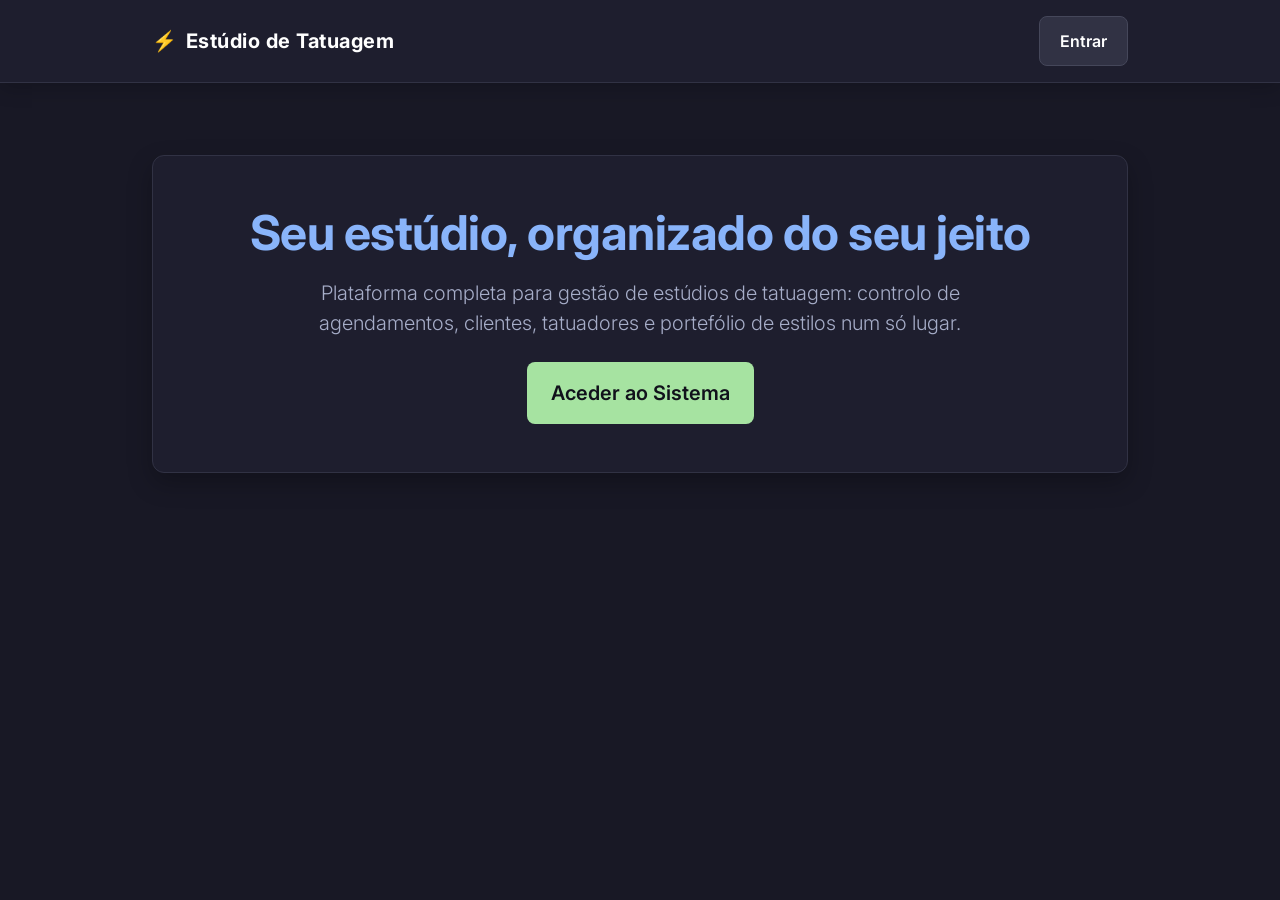
<file: frontend/index.html>
<!DOCTYPE html>
<html lang="pt-br">
<head>
  <meta charset="UTF-8">
  <meta name="viewport" content="width=device-width, initial-scale=1.0">
  <title>Estúdio de Tatuagem</title>
  <!-- Bootstrap 5 CSS -->
  <link href="https://cdn.jsdelivr.net/npm/bootstrap@5.3.0/dist/css/bootstrap.min.css" rel="stylesheet">
  <!-- O teu CSS Personalizado -->
  <link rel="stylesheet" href="style.css">
</head>
<body>

  <!-- Barra de Navegação -->
  <nav class="navbar navbar-expand-lg">
    <div class="container">
      <a class="navbar-brand" href="index.html">Estúdio de Tatuagem</a>
      <div>
        <a href="login.html" class="btn btn-primary">Entrar</a>
      </div>
    </div>
  </nav>

  <!-- Conteúdo Principal -->
  <div class="container py-5 text-center">
    <div class="card-custom my-4 py-5 px-4">
      <h1 class="display-5 fw-bold mb-3">Seu estúdio, organizado do seu jeito</h1>
      <p class="lead mb-4 mx-auto" style="max-width: 650px;">
        Plataforma completa para gestão de estúdios de tatuagem: controlo de agendamentos, clientes, tatuadores e portefólio de estilos num só lugar.
      </p>
      <div class="d-flex justify-content-center gap-3">
        <a href="login.html" class="btn btn-success px-4 py-3 fs-5">Aceder ao Sistema</a>
      </div>
    </div>
  </div>

</body>
</html>
</file>
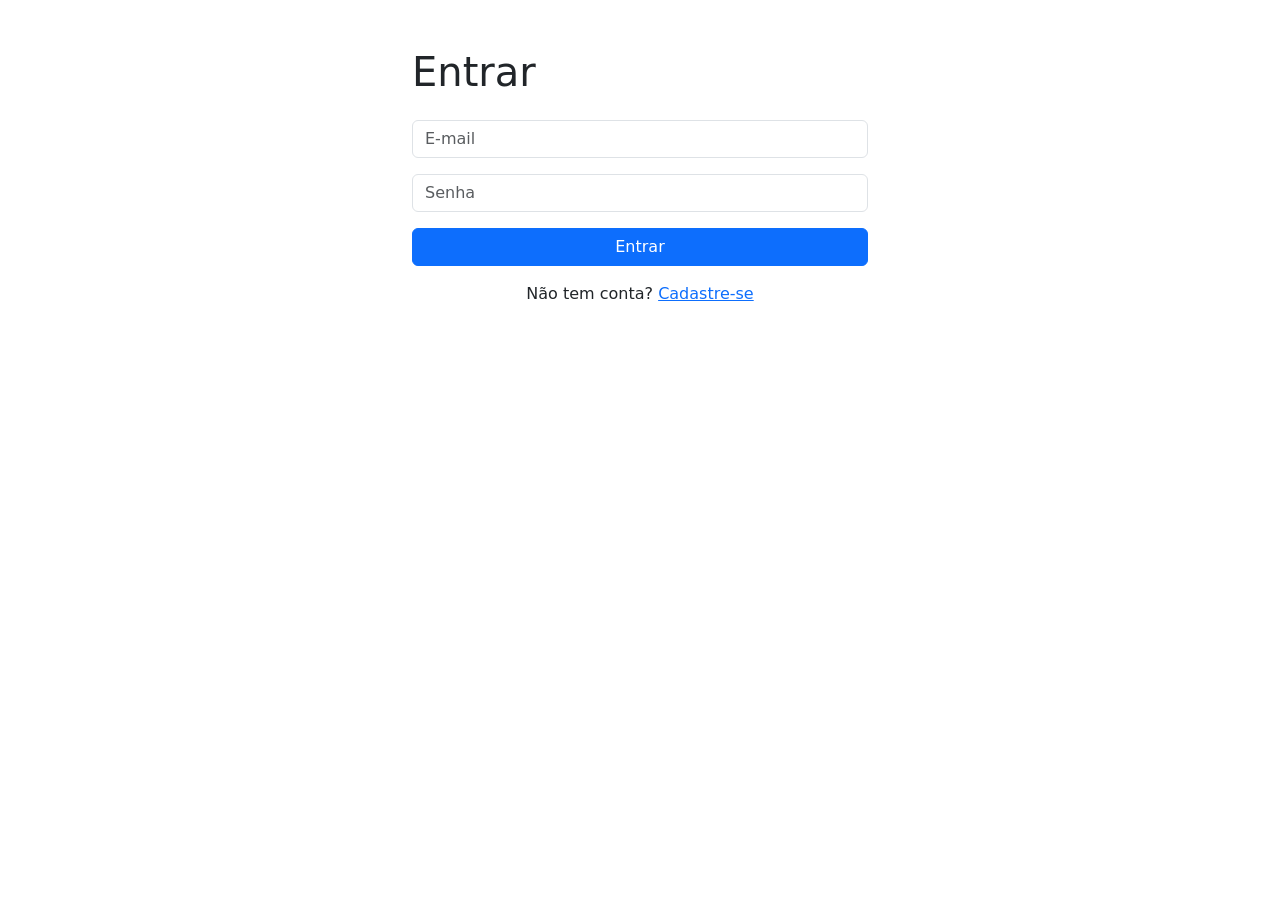
<file: frontend/agendamentos.html>
<!DOCTYPE html>
<html lang="pt-br">
<head>
  <meta charset="UTF-8">
  <title>Agendamentos — Estúdio de Tatuagem</title>
  <link href="https://cdn.jsdelivr.net/npm/bootstrap@5.3.0/dist/css/bootstrap.min.css" rel="stylesheet">
</head>
<body class="bg-light">

  <nav class="navbar navbar-dark bg-dark mb-4">
    <div class="container">
      <span class="navbar-brand">Estúdio de Tatuagem</span>
      <div>
        <a href="dashboard.html" class="text-light me-3">Início</a>
        <a href="clientes.html" class="text-light me-3">Clientes</a>
        <a href="senioridade.html" class="text-light me-3">Senioridade</a>
        <a href="estilos.html" class="text-light me-3">Estilos</a>
        <a href="tatuadores.html" class="text-light me-3">Tatuadores</a>
        <a href="agendamentos.html" class="text-light fw-bold me-3">Agendamentos</a>
        <button onclick="sair()" class="btn btn-outline-light btn-sm">Sair</button>
      </div>
    </div>
  </nav>

  <div class="container">
    <h2 class="mb-4">Gestão de Agendamentos</h2>

    <!-- Formulário -->
    <div class="card mb-4">
      <div class="card-body">
        <h5 class="card-title" id="titulo-form">Novo Agendamento</h5>
        <form id="form-agendamento">
          <input type="hidden" id="agendamento-id">
          
          <div class="row g-3">
            <div class="col-md-6">
              <label class="form-label">Cliente</label>
              <select id="cliente_id" class="form-select" required>
                <option value="">Selecione um cliente...</option>
              </select>
            </div>

            <div class="col-md-6">
              <label class="form-label">Tatuador</label>
              <select id="tatuador_id" class="form-select" required>
                <option value="">Selecione um tatuador...</option>
              </select>
            </div>

            <div class="col-md-4">
              <label class="form-label">Data</label>
              <input type="date" id="data" class="form-control" required>
            </div>

            <div class="col-md-4">
              <label class="form-label">Hora</label>
              <input type="time" id="hora" class="form-control" required>
            </div>

            <div class="col-md-4">
              <label class="form-label">Valor (R$)</label>
              <input type="number" step="0.01" id="valor" class="form-control" required>
            </div>

            <div class="col-md-8">
              <label class="form-label">Descrição / Ideia</label>
              <input type="text" id="descricao" class="form-control" placeholder="Ex: Tatuagem no braço">
            </div>

            <div class="col-md-4" id="grupo-status" style="display: none;">
              <label class="form-label">Status</label>
              <select id="status" class="form-select">
                <option value="pendente">Pendente</option>
                <option value="confirmado">Confirmado</option>
                <option value="concluido">Concluído</option>
                <option value="cancelado">Cancelado</option>
              </select>
            </div>

            <!-- Novo campo para Upload do Desenho Aprovado -->
            <div class="col-md-12">
              <label class="form-label">Desenho Aprovado (Imagem)</label>
              <input type="file" id="desenho" class="form-control" accept="image/*">
            </div>
          </div>

          <button type="submit" class="btn btn-primary mt-3" id="btn-salvar">Cadastrar Agendamento</button>
          <button type="button" class="btn btn-secondary mt-3 ms-2" id="btn-cancelar" style="display:none;" onclick="limparFormulario()">Cancelar</button>
        </form>
      </div>
    </div>

    <!-- Tabela -->
    <table class="table table-striped table-hover bg-white rounded shadow-sm">
      <thead class="table-dark">
        <tr>
          <th>ID</th>
          <th>Cliente</th>
          <th>Tatuador</th>
          <th>Data</th>
          <th>Hora</th>
          <th>Valor</th>
          <th>Status</th>
          <th>Desenho</th>
          <th>Ações</th>
        </tr>
      </thead>
      <tbody id="corpo-tabela">
        <!-- Injetado via JS -->
      </tbody>
    </table>
  </div>

  <script src="js/auth.js"></script>
  <script src="js/agendamentos.js"></script>
</body>
</html>
</file>
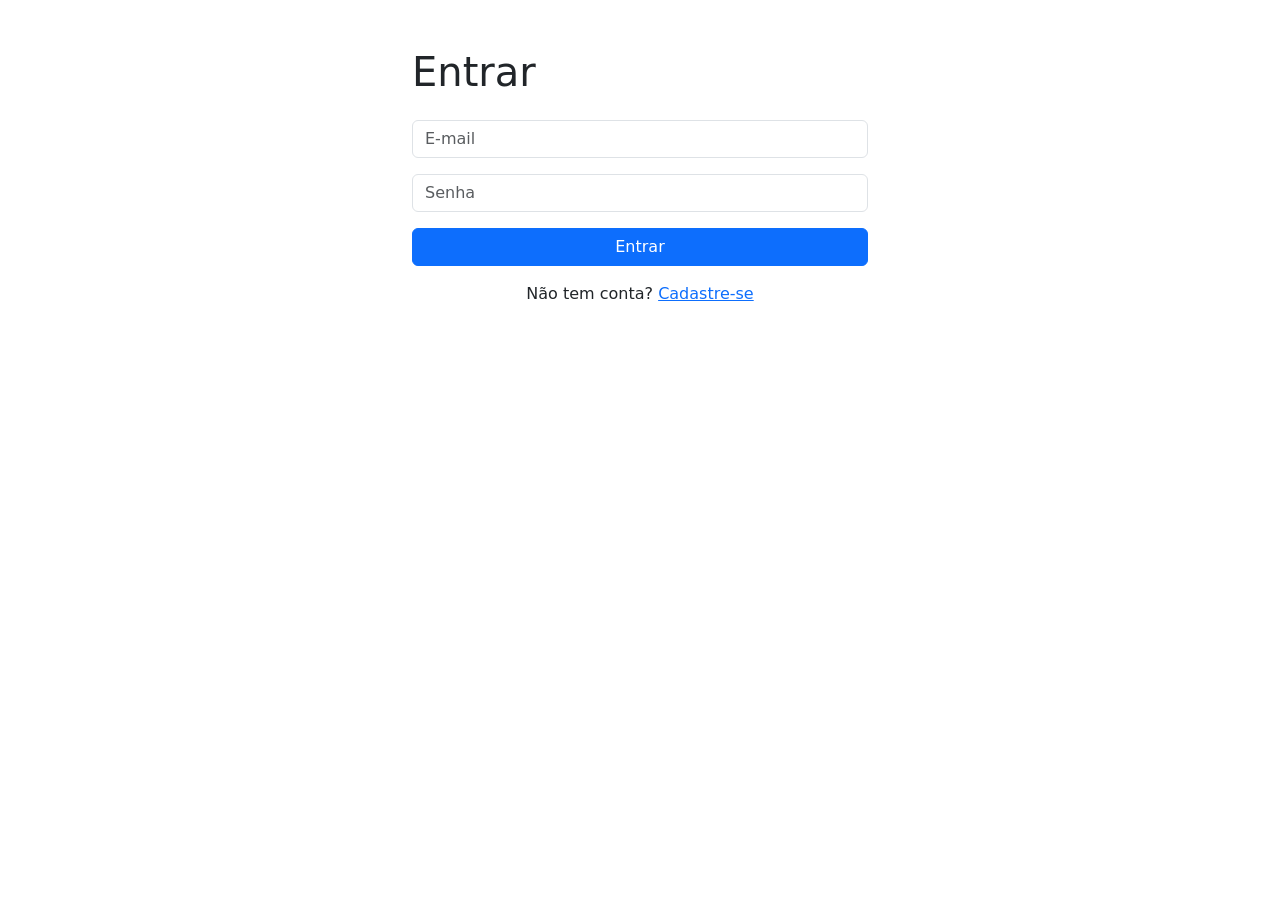
<file: frontend/cadastro.html>
<!DOCTYPE html>
<html lang="pt">
<head>
    <meta charset="UTF-8">
    <title>Cadastro — Estúdio de Tatuagem</title>
    <link href="https://cdn.jsdelivr.net/npm/bootstrap@5.3.0/dist/css/bootstrap.min.css" rel="stylesheet">
</head>
<body class="bg-dark text-white d-flex align-items-center justify-content-center vh-100">

    <div class="card bg-secondary p-4 shadow" style="width: 350px;">
        <h3 class="text-center mb-3">Novo Funcionário</h3>
        
        <form id="formCadastro">
            <div class="mb-3">
                <label class="form-label">Nome</label>
                <input type="text" id="nome" class="form-control" required>
            </div>
            <div class="mb-3">
                <label class="form-label">E-mail</label>
                <input type="email" id="email" class="form-control" required>
            </div>
            <div class="mb-3">
                <label class="form-label">Senha</label>
                <input type="password" id="senha" class="form-control" required>
            </div>
            <button type="submit" class="btn btn-primary w-100">Cadastrar</button>
        </form>

        <div class="text-center mt-3">
            <a href="dashboard.html" class="text-light text-decoration-none">Voltar ao Painel</a>
        </div>
    </div>

    <!-- Scripts de Autenticação e Lógica -->
    <script src="js/auth.js"></script>
    <script src="js/cadastro.js"></script>
</body>
</html>
</file>
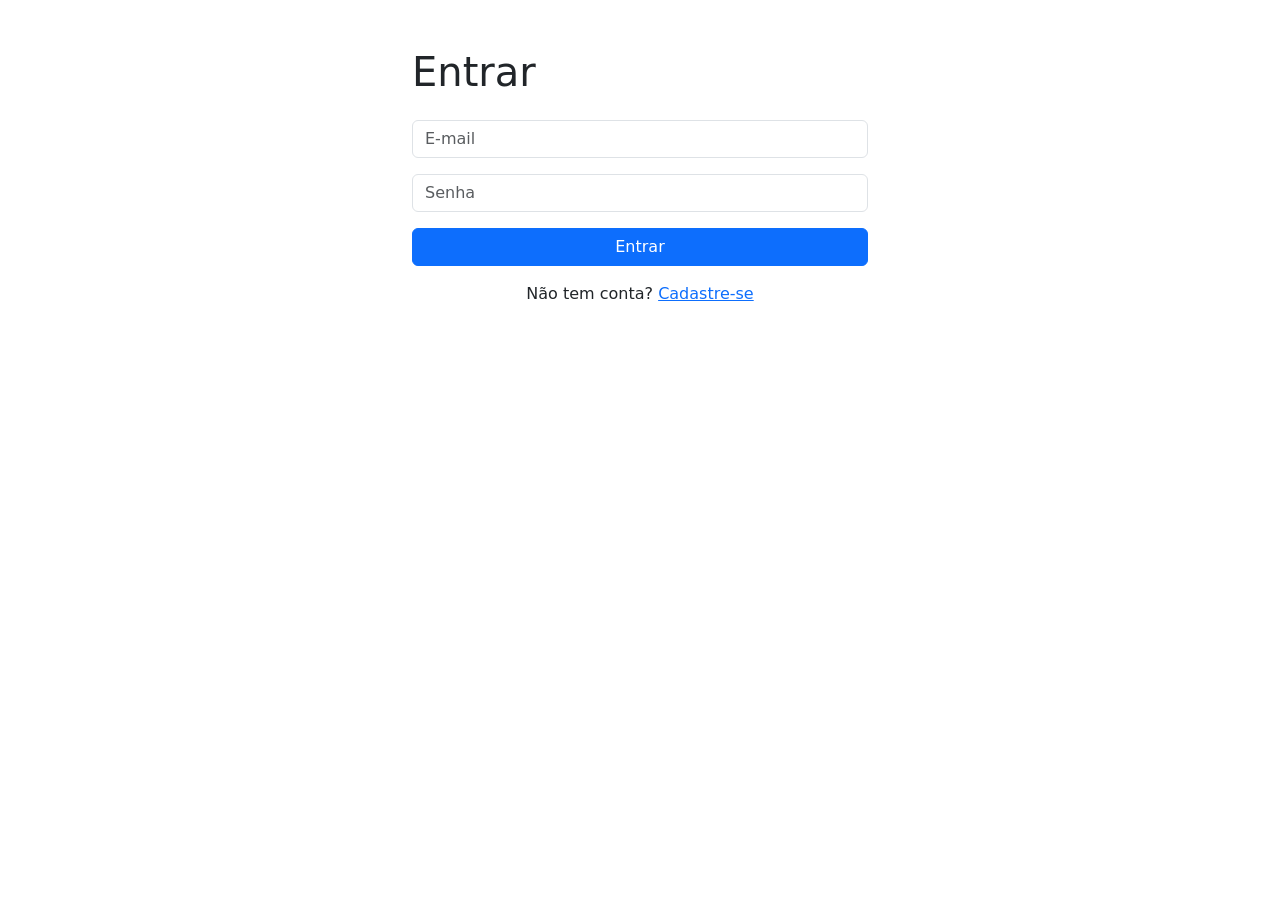
<file: frontend/clientes.html>
<!DOCTYPE html>
<html lang="pt-br">
<head>
  <meta charset="UTF-8">
  <meta name="viewport" content="width=device-width, initial-scale=1.0">
  <title>Gerir Clientes — Estúdio de Tatuagem</title>
  <!-- Bootstrap 5 CSS -->
  <link href="https://cdn.jsdelivr.net/npm/bootstrap@5.3.0/dist/css/bootstrap.min.css" rel="stylesheet">
  <!-- O teu CSS Personalizado -->
  <link rel="stylesheet" href="style.css">
</head>
<body>

  <!-- Barra de Navegação -->
  <nav class="navbar navbar-expand-lg">
    <div class="container">
      <a class="navbar-brand" href="dashboard.html">Estúdio de Tatuagem</a>
      <div>
        <a href="dashboard.html" class="btn btn-secondary btn-sm">Voltar ao Painel</a>
      </div>
    </div>
  </nav>

  <!-- Conteúdo Principal -->
  <div class="container py-4">
    <h1 class="mb-4">Gestão de Clientes</h1>

    <!-- Formulário para Adicionar Cliente -->
    <form id="formCliente">
      <div class="mb-3">
        <label for="nome" class="form-label text-light mb-1">Nome do Cliente</label>
        <input type="text" id="nome" class="form-control" placeholder="Ex: Ana Silva" required>
      </div>
      <div class="mb-3">
        <label for="cpf" class="form-label text-light mb-1">CPF</label>
        <input type="text" id="cpf" class="form-control" placeholder="Ex: 000.000.000-00" required>
      </div>
      <div class="mb-3">
        <label for="telefone" class="form-label text-light mb-1">Telefone / Telemóvel</label>
        <input type="text" id="telefone" class="form-control" placeholder="Ex: (11) 99999-9999">
      </div>
      <button type="submit" class="btn btn-primary">Cadastrar Cliente</button>
    </form>

    <!-- Lista / Tabela de Clientes -->
    <div class="card-custom mt-4 p-3">
      <h3 class="mb-3 text-light">Clientes Registados</h3>
      <div class="table-responsive">
        <table class="table table-dark table-striped">
          <thead>
            <tr>
              <th>Nome</th>
              <th>Telefone</th>
              <th style="width: 100px;">Ações</th>
            </tr>
          </thead>
          <tbody id="tabelaClientes">
            <!-- Os dados inseridos via JavaScript vão aparecer aqui dinamicamente -->
          </tbody>
        </table>
      </div>
    </div>
  </div>

  <script src="js/auth.js"></script>
  <script>
    protegerPagina() // Garante que só entra se estiver logado
  </script>
  <!-- Ficheiro JavaScript responsável por enviar os dados do cliente -->
  <script src="js/clientes.js"></script>
</body>
</html>
</file>
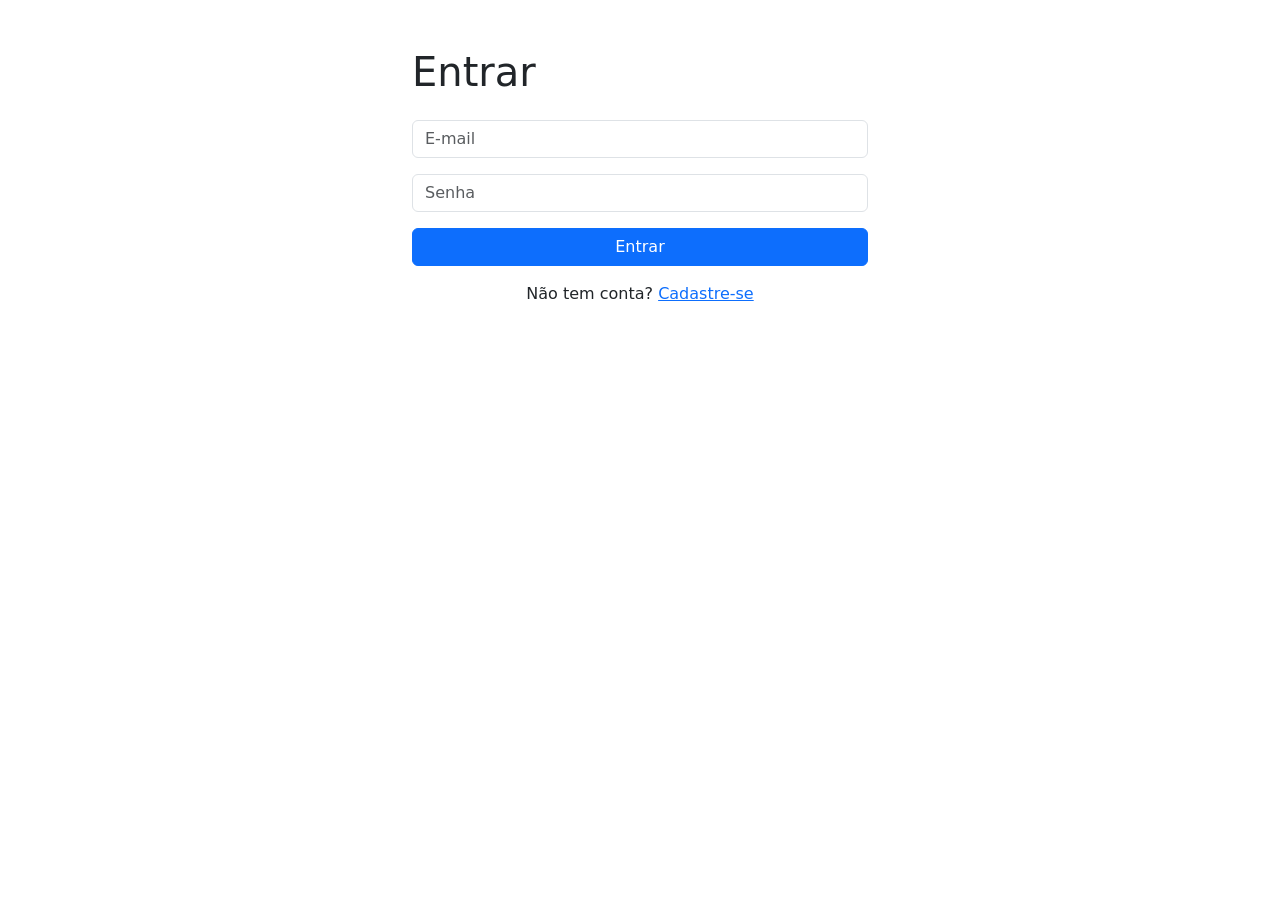
<file: frontend/estilos.html>
<!DOCTYPE html>
<html lang="pt-br">
<head>
  <meta charset="UTF-8">
  <title>Estilos — Estúdio de Tatuagem</title>
  <link href="https://cdn.jsdelivr.net/npm/bootstrap@5.3.0/dist/css/bootstrap.min.css" rel="stylesheet">
</head>
<body class="bg-light">

  <nav class="navbar navbar-dark bg-dark mb-4">
    <div class="container">
      <span class="navbar-brand">Estúdio de Tatuagem</span>
      <div>
        <a href="dashboard.html" class="text-light me-3">Início</a>
        <a href="clientes.html" class="text-light me-3">Clientes</a>
        <a href="senioridade.html" class="text-light me-3">Senioridade</a>
        <a href="estilos.html" class="text-light fw-bold me-3">Estilos</a>
        <a href="tatuadores.html" class="text-light me-3">Tatuadores</a>
        <a href="agendamentos.html" class="text-light me-3">Agendamentos</a>
        <button onclick="sair()" class="btn btn-outline-light btn-sm">Sair</button>
      </div>
    </div>
  </nav>

  <div class="container">
    <h1 class="mb-4">Estilos</h1>

    <form id="form-estilo" class="row g-2 mt-2 mb-4">
      <div class="col-md-4">
        <input type="text" id="descricao" class="form-control" placeholder="Descrição (ex: Blackwork)" required>
      </div>
      <div class="col-md-2">
        <button id="btn-submit-estilo" type="submit" class="btn btn-primary w-100">Cadastrar</button>
      </div>
    </form>

    <table class="table table-bordered bg-white shadow-sm">
      <thead>
        <tr>
          <th>ID</th>
          <th>Descrição</th>
          <th>Ações</th>
        </tr>
      </thead>
      <tbody id="corpo-tabela">
      </tbody>
    </table>
  </div>

  <script src="js/auth.js"></script>
  <script src="js/estilos.js"></script>

</body>
</html>
</file>
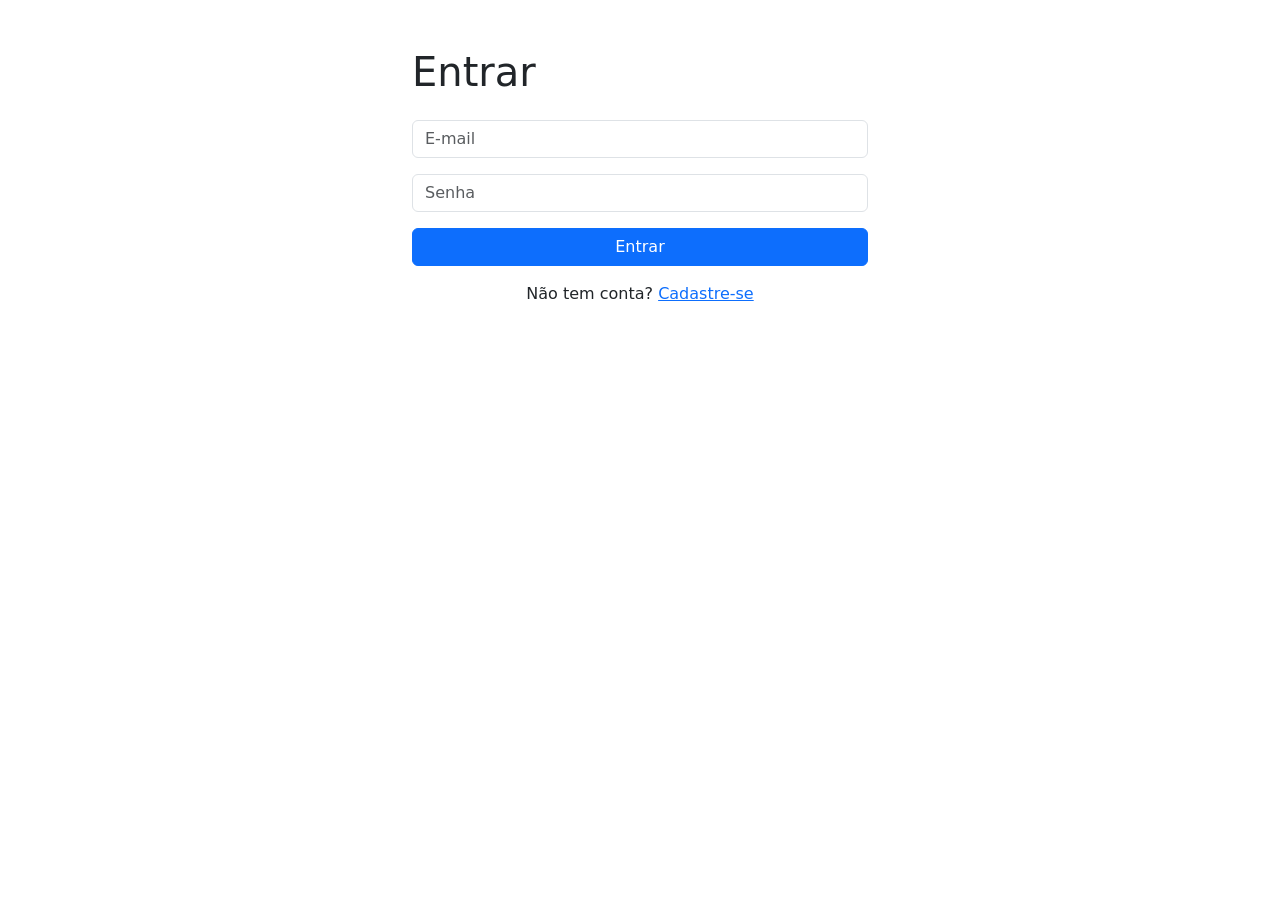
<file: frontend/login.html>
<!DOCTYPE html>
<html lang="pt-br">
<head>
  <meta charset="UTF-8">
  <title>Login — Estúdio de Tatuagem</title>
  <link href="https://cdn.jsdelivr.net/npm/bootstrap@5.3.0/dist/css/bootstrap.min.css" rel="stylesheet">
</head>
<body class="container py-5" style="max-width: 480px;">

  <h1 class="mb-4">Entrar</h1>

  <form id="form-login">
    <div class="mb-3">
      <input type="email" id="email" class="form-control" placeholder="E-mail" required>
    </div>
    <div class="mb-3">
      <input type="password" id="senha" class="form-control" placeholder="Senha" required>
    </div>
    <button type="submit" class="btn btn-primary w-100">Entrar</button>
  </form>

  <p class="mt-3 text-center">
    Não tem conta? <a href="cadastro.html">Cadastre-se</a>
  </p>

  <script src="js/login.js"></script>

</body>
</html>
</file>
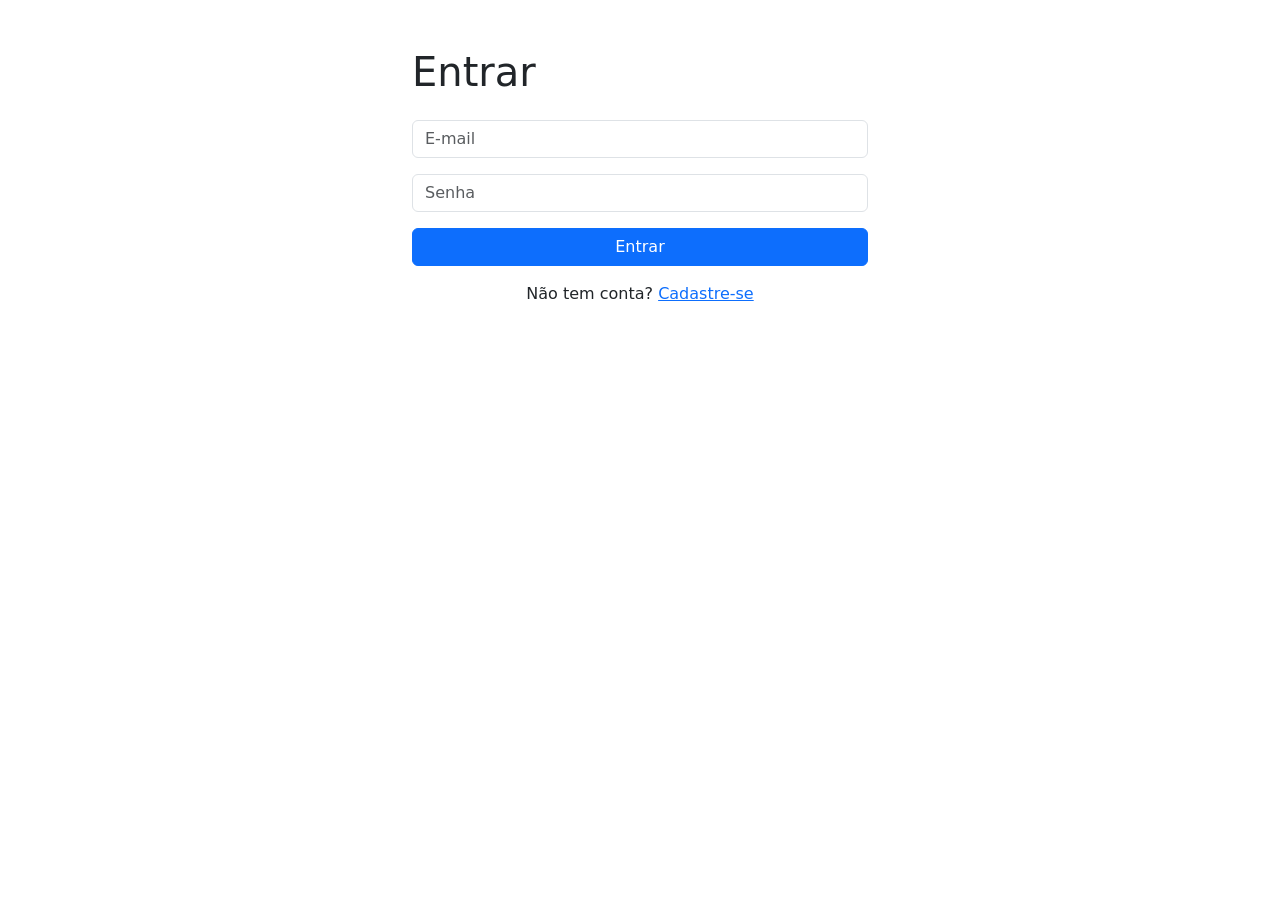
<file: frontend/senioridade.html>
<!DOCTYPE html>
<html lang="pt-br">
<head>
  <meta charset="UTF-8">
  <meta name="viewport" content="width=device-width, initial-scale=1.0">
  <title>Gestão de Senioridade — Estúdio de Tatuagem</title>
  <!-- Bootstrap 5 CSS -->
  <link href="https://cdn.jsdelivr.net/npm/bootstrap@5.3.0/dist/css/bootstrap.min.css" rel="stylesheet">
  <!-- O teu CSS Personalizado -->
  <link rel="stylesheet" href="style.css">
</head>
<body>

  <!-- Barra de Navegação -->
  <nav class="navbar navbar-expand-lg">
    <div class="container">
      <a class="navbar-brand" href="dashboard.html">Estúdio de Tatuagem</a>
      <div>
        <a href="dashboard.html" class="btn btn-secondary btn-sm">Voltar ao Painel</a>
      </div>
    </div>
  </nav>

  <!-- Conteúdo Principal -->
  <div class="container py-4">
    <h1 class="mb-4">Gestão de Senioridade</h1>

    <!-- Formulário para Adicionar Senioridade -->
    <form id="formSenioridade">
      <div class="mb-3">
        <label for="nivel" class="form-label text-light mb-1">Nível de Senioridade</label>
        <input type="text" id="nivel" class="form-control" placeholder="Ex: Júnior, Pleno, Sênior, Master" required>
      </div>
      <div class="mb-3">
        <label for="descricao" class="form-label text-light mb-1">Descrição / Detalhes</label>
        <input type="text" id="descricao" class="form-control" placeholder="Ex: Tatuador em formação" required>
      </div>
      <button type="submit" class="btn btn-success">Cadastrar Senioridade</button>
    </form>

    <!-- Lista / Tabela de Senioridades -->
    <div class="card-custom mt-4">
      <h3 class="mb-3">Níveis Registados</h3>
      <div class="table-responsive">
        <table class="table table-dark table-striped">
          <thead>
            <tr>
              <th>Nível</th>
              <th>Descrição</th>
              <th style="width: 100px;">Ações</th>
            </tr>
          </thead>
          <tbody id="tabelaSenioridade">
            <!-- Os dados inseridos via JavaScript vão aparecer aqui dinamicamente -->
          </tbody>
        </table>
      </div>
    </div>
  </div>

  <!-- Scripts -->
  <script src="js/auth.js"></script>
  <script>
    protegerPagina() // Garante que só entra se estiver logado
  </script>
  <script src="js/senioridade.js"></script>
</body>
</html>
</file>
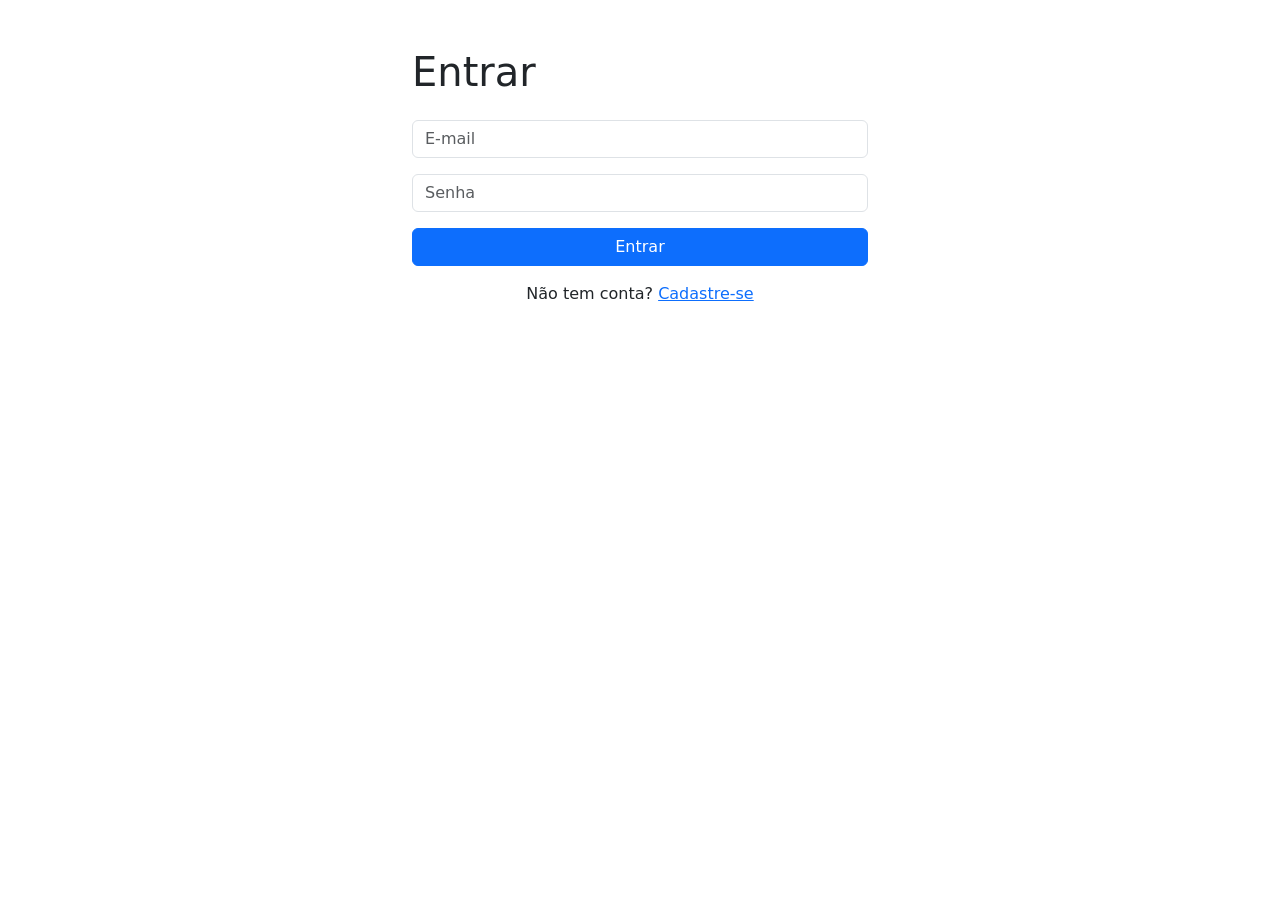
<file: frontend/tatuadores.html>
<!DOCTYPE html>
<html lang="pt-br">

<head>

    <meta charset="UTF-8">

    <meta
        name="viewport"
        content="width=device-width, initial-scale=1.0"
    >

    <title>Tatuadores — Estúdio de Tatuagem</title>

    <link
        href="https://cdn.jsdelivr.net/npm/bootstrap@5.3.0/dist/css/bootstrap.min.css"
        rel="stylesheet"
    >

    <link
        rel="stylesheet"
        href="style.css"
    >

</head>

<body class="container py-4">


    <!-- ================================================== -->
    <!-- MENU -->
    <!-- ================================================== -->

    <nav class="navbar navbar-dark bg-dark mb-4">

        <div class="container">

            <span class="navbar-brand">
                Estúdio de Tatuagem
            </span>

            <div>

                <a
                    href="clientes.html"
                    class="text-light me-3"
                >
                    Clientes
                </a>

                <a
                    href="senioridade.html"
                    class="text-light me-3"
                >
                    Senioridade
                </a>

                <a
                    href="estilos.html"
                    class="text-light me-3"
                >
                    Estilos
                </a>

                <a
                    href="tatuadores.html"
                    class="text-light me-3"
                >
                    Tatuadores
                </a>

                <a
                    href="agendamentos.html"
                    class="text-light"
                >
                    Agendamentos
                </a>

            </div>

        </div>

    </nav>


    <h1 class="mb-3">
        Tatuadores
    </h1>


    <!-- ================================================== -->
    <!-- FORMULÁRIO -->
    <!-- ================================================== -->

    <form
        id="form-tatuador"
        class="card p-3 mb-4"
    >


        <!-- NOME -->

        <div class="mb-3">

            <label
                for="nome"
                class="form-label"
            >
                Nome do Tatuador
            </label>

            <input
                type="text"
                id="nome"
                class="form-control"
                required
            >

        </div>


        <!-- CPF -->

        <div class="mb-3">

            <label
                for="cpf"
                class="form-label"
            >
                CPF
            </label>

            <input
                type="text"
                id="cpf"
                class="form-control"
                maxlength="14"
                placeholder="000.000.000-00"
                required
            >

        </div>


        <!-- EMAIL -->

        <div class="mb-3">

            <label
                for="email"
                class="form-label"
            >
                E-mail
            </label>

            <input
                type="email"
                id="email"
                class="form-control"
            >

        </div>


        <!-- TELEFONE -->

        <div class="mb-3">

            <label
                for="telefone"
                class="form-label"
            >
                Telefone
            </label>

            <input
                type="text"
                id="telefone"
                class="form-control"
                placeholder="(11) 99999-9999"
            >

        </div>


        <!-- DATA DE CONTRATAÇÃO -->

        <div class="mb-3">

            <label
                for="datacontratacao"
                class="form-label"
            >
                Data de Contratação
            </label>

            <input
                type="date"
                id="datacontratacao"
                class="form-control"
            >

        </div>


        <!-- SENIORIDADE -->

        <div class="mb-3">

            <label
                for="idsenioridade"
                class="form-label"
            >
                Senioridade
            </label>

            <select
                id="idsenioridade"
                class="form-select"
                required
            >

                <option value="">
                    Selecione a senioridade...
                </option>

            </select>

        </div>


        <!-- ESTILOS -->

        <div class="mb-3">

            <label class="form-label">
                Estilos de Especialidade
            </label>

            <div
                id="lista-estilos-checkbox"
                class="border p-3 rounded"
            >

                Carregando estilos...

            </div>

        </div>


        <button
            id="btn-submit-tatuador"
            type="submit"
            class="btn btn-primary"
        >
            Cadastrar
        </button>

    </form>


    <!-- ================================================== -->
    <!-- TABELA -->
    <!-- ================================================== -->

    <div class="table-responsive">

        <table class="table table-bordered table-striped">

            <thead>

                <tr>

                    <th>ID</th>

                    <th>Nome</th>

                    <th>CPF</th>

                    <th>Senioridade</th>

                    <th>Estilos</th>

                    <th>Ações</th>

                </tr>

            </thead>

            <tbody id="corpo-tabela">
            </tbody>

        </table>

    </div>


    <!-- IMPORTANTE: auth.js vem primeiro -->

    <script src="js/auth.js"></script>

    <script src="js/tatuadores.js"></script>


</body>

</html>
</file>
<file: frontend/style.css>
/* =========================================================
   SISTEMA ESTÚDIO DE TATUAGEM — DESIGN MODERNO (Catppuccin/Dark)
   ========================================================= */

/* Importação da fonte moderna Inter do Google Fonts */
@import url('https://fonts.googleapis.com/css2?family=Inter:wght@300;400;500;600;700&display=swap');

:root {
  --bg-main: #181825;
  --bg-card: #1e1e2e;
  --bg-input: #313244;
  --bg-hover: #45475a;
  --accent-blue: #89b4fa;
  --accent-green: #a6e3a1;
  --accent-teal: #94e2d5;
  --accent-red: #f38ba8;
  --accent-purple: #cba6f7;
  --text-primary: #cdd6f4;
  --text-muted: #a6adc8;
  --border-color: #313244;
  --border-highlight: #45475a;
}

/* Base Geral */
body {
  font-family: 'Inter', -apple-system, BlinkMacSystemFont, 'Segoe UI', Roboto, sans-serif;
  background-color: var(--bg-main);
  color: var(--text-primary);
  min-height: 100vh;
  margin: 0;
  padding-bottom: 40px;
}

/* Links em geral */
a {
  text-decoration: none;
}

/* Container Principal com visual limpo */
.container {
  max-width: 1000px;
  margin: 0 auto;
}

/* Card Genérico / Painéis Internos */
.card-custom, .container-box {
  background: var(--bg-card);
  padding: 24px;
  border-radius: 12px;
  border: 1px solid var(--border-color);
  box-shadow: 0 10px 25px rgba(0, 0, 0, 0.25);
  margin-bottom: 24px;
}

/* Cabeçalhos e Títulos */
h1, h2, h3, h4, h5, h6 {
  color: #fff;
  font-weight: 700;
  letter-spacing: -0.5px;
}

h1 {
  color: var(--accent-blue);
  font-size: 2rem;
  margin-bottom: 1.5rem;
}

.lead {
  color: var(--text-muted);
}

/* =========================================================
   Barra de Navegação (Navbar)
   ========================================================= */
.navbar {
  background-color: var(--bg-card) !important;
  border-bottom: 1px solid var(--border-color);
  padding: 1rem 0;
  box-shadow: 0 4px 20px rgba(0, 0, 0, 0.2);
}

.navbar-brand {
  font-weight: 700;
  color: #fff !important;
  letter-spacing: 0.5px;
  display: flex;
  align-items: center;
  gap: 8px;
}

.navbar-brand::before {
  content: '⚡';
  color: var(--accent-blue);
}

/* =========================================================
   Formulários e Entradas
   ========================================================= */
form {
  display: grid;
  grid-template-columns: repeat(2, 1fr);
  gap: 16px;
  background-color: var(--bg-card);
  padding: 24px;
  border-radius: 12px;
  border: 1px solid var(--border-color);
  margin-bottom: 24px;
}

/* Responsividade do Form no celular */
@media (max-width: 768px) {
  form {
    grid-template-columns: 1fr;
  }
  form button {
    grid-column: span 1 !important;
  }
}

input, select, textarea, .form-control {
  width: 100%;
  padding: 12px 14px;
  border-radius: 8px;
  border: 1px solid var(--border-color);
  background-color: var(--bg-input);
  color: #fff;
  font-size: 0.95rem;
  transition: border-color 0.2s, box-shadow 0.2s;
  box-sizing: border-box;
}

input:focus, select:focus, textarea:focus, .form-control:focus {
  outline: none;
  border-color: var(--accent-blue);
  box-shadow: 0 0 0 3px rgba(137, 180, 250, 0.15);
  background-color: var(--bg-input);
  color: #fff;
}

input::placeholder {
  color: var(--text-muted);
}

/* =========================================================
   Botões
   ========================================================= */
button, .btn {
  border-radius: 8px;
  font-weight: 600;
  padding: 12px 20px;
  transition: all 0.2s ease-in-out;
  border: none;
  cursor: pointer;
  display: inline-flex;
  align-items: center;
  justify-content: center;
  gap: 8px;
}

/* Botão principal do formulário */
form button, .btn-success {
  grid-column: span 2;
  background-color: var(--accent-green);
  color: #11111b;
}

form button:hover, .btn-success:hover {
  background-color: var(--accent-teal);
  transform: translateY(-2px);
  box-shadow: 0 4px 12px rgba(166, 227, 161, 0.25);
}

/* Sobrescrevendo os botões padrão do Bootstrap */
.btn-primary {
  background-color: #313244;
  border: 1px solid var(--border-highlight);
  color: #fff;
}

.btn-primary:hover {
  background-color: var(--accent-blue);
  border-color: var(--accent-blue);
  color: #11111b;
  transform: translateY(-2px);
  box-shadow: 0 6px 16px rgba(137, 180, 250, 0.25);
}

.btn-secondary {
  background-color: #181825;
  border: 1px solid var(--border-color);
  color: var(--text-primary);
}

.btn-secondary:hover {
  background-color: var(--bg-input);
  color: #fff;
  border-color: var(--border-highlight);
  transform: translateY(-2px);
}

.btn-outline-light {
  border-color: var(--border-highlight);
  color: var(--text-primary);
}

.btn-outline-light:hover {
  background-color: var(--accent-red);
  border-color: var(--accent-red);
  color: #fff;
}

/* Botão Deletar / Excluir */
.btn-delete, .btn-danger {
  background-color: rgba(243, 139, 168, 0.15);
  color: var(--accent-red);
  border: 1px solid rgba(243, 139, 168, 0.3);
  padding: 6px 14px;
  font-size: 0.85rem;
  border-radius: 6px;
}

.btn-delete:hover, .btn-danger:hover {
  background-color: var(--accent-red);
  color: #fff;
  transform: translateY(-1px);
}

/* =========================================================
   Tabelas
   ========================================================= */
.table-responsive {
  border-radius: 10px;
  overflow: hidden;
  border: 1px solid var(--border-color);
  background-color: var(--bg-card);
  margin-top: 20px;
}

table {
  width: 100%;
  border-collapse: collapse;
  margin-bottom: 0;
}

th, td {
  padding: 14px 18px;
  text-align: left;
  border-bottom: 1px solid var(--border-color);
}

th {
  background-color: #252536;
  color: var(--accent-blue);
  font-size: 0.85rem;
  text-transform: uppercase;
  letter-spacing: 0.8px;
  font-weight: 700;
  border-bottom: 2px solid var(--border-color);
}

tr {
  transition: background-color 0.15s;
}

tbody tr:hover {
  background-color: rgba(69, 71, 90, 0.4);
}

tbody tr:last-child td {
  border-bottom: none;
}
</file>
